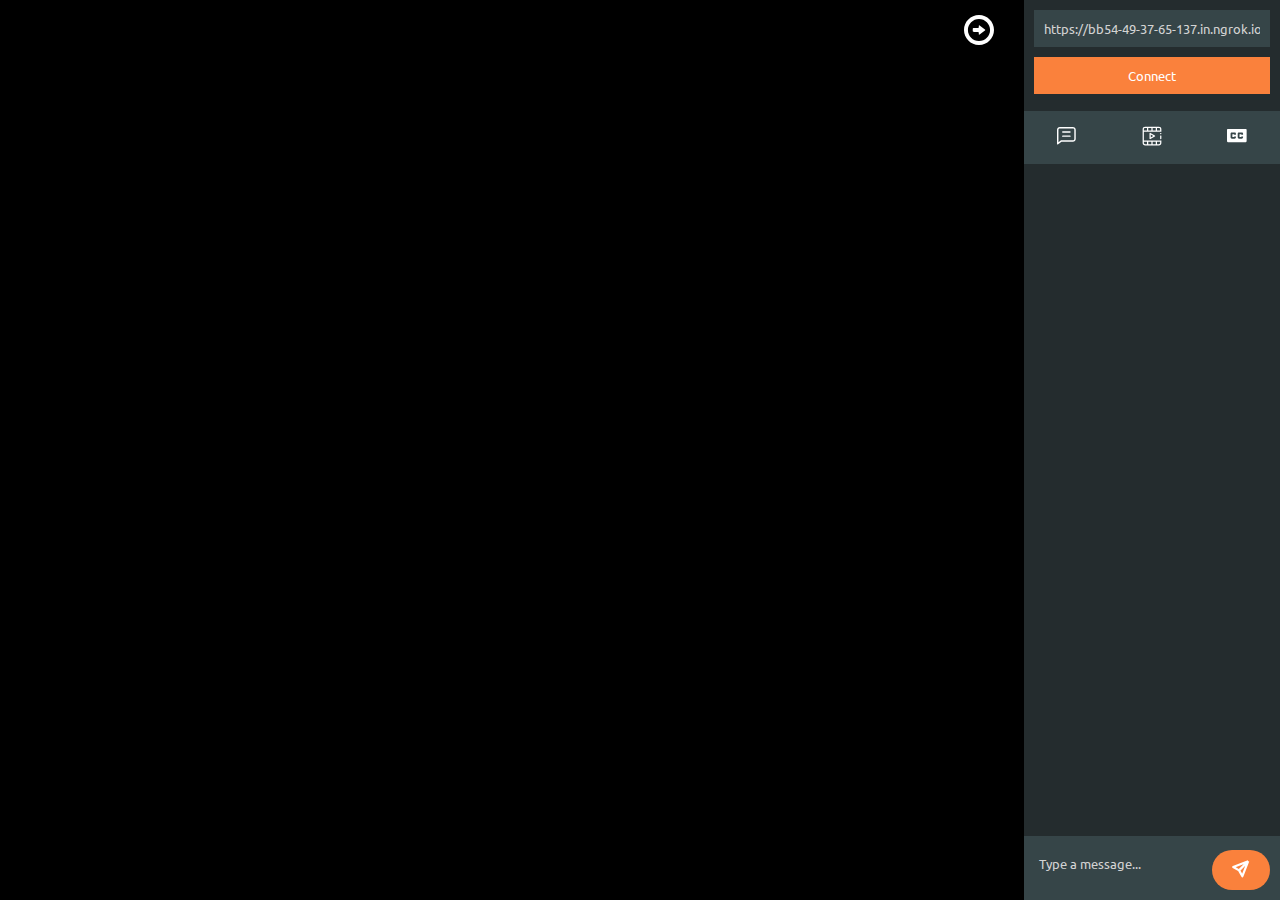
<file: index.html>
<!DOCTYPE html>
<html>
<head>
  <meta charset="utf-8">
  <meta name="viewport" content="width=device-width, initial-scale=1">
  <link rel="stylesheet" href="player.css">  
  <link rel="stylesheet" href="room.css">
  <title data-i18n="title"></title>
</head>
<body>
  <div id="container">
    <div id="player" class="player">
      <video id="video"></video>
      <div id="controls" class="d-none">
        <div id="progress-controls">
          <div id="progress-times">
            <span id="time-left" class="time"></span>
            <span id="time-right" class="time"></span>
          </div>
          <input type="range" id="progress" min="0" value="0" step="any">
        </div>
        <div id="buttons-controls">
          <div id="buttons-left">
            <img src="img/folder.svg" class="btn">
            <div id="volume-wrap">
              <img src="img/volume_up.svg" class="btn">
              <input type="range" id="volume" min="0" max="1" value="1" step="0.01">
            </div>
          </div>
          <div id="buttons-center">
            <img id="previous" src="img/skip_previous.svg" class="btn btn-sm">
            <img id="rewind" src="img/fast_rewind.svg" class="btn btn-sm">
            <img src="img/play_arrow.svg" class="btn">
            <img id="forward" src="img/fast_forward.svg" class="btn btn-sm">
            <img id="next" src="img/skip_next.svg" class="btn btn-sm">
          </div>
          <div id="buttons-right">
            <div id="settings-wrap">
              <img src="img/settings.svg" class="btn">
              <div id="settings">
                <label for="seekStep" data-i18n="seekStep"></label>
                <input type="number" id="seekStep" min="1" max="1200" step="1">

                <label for="seekLongStep" data-i18n="seekLongStep"></label>
                <input type="number" id="seekLongStep" min="1" max="1200" step="1">

                <label for="volumeStep" data-i18n="volumeStep"></label>
                <input type="number" id="volumeStep" min="1" max="50" step="1">

                <label for="speedStep" data-i18n="speedStep"></label>
                <select id="speedStep">
                  <option value="0.1">0.1</option>
                  <option value="0.2">0.2</option>
                  <option value="0.25">0.25</option>
                  <option value="0.5">0.5</option>
                  <option value="1">1.0</option>
                </select>

                <label for="screenshotFormat" data-i18n="screenshotFormat"></label>
                <select id="screenshotFormat">
                  <option value="jpg">jpg</option>
                  <option value="png">png</option>
                </select>

                <a href="shortcuts.html" target="_blank" id="shortcuts" data-i18n="shortcuts"></a>
              </div>
            </div>
            <img src="img/fullscreen.svg" class="btn">
          </div>
        </div>
      </div>
      <div id="info" class="d-none"></div>
      <div id="lt-info" class="d-none time-info"></div>
      <div id="rt-info" class="d-none time-info"></div>
      <div id="error-info" class="d-none"></div>
    </div>
    <div id="room" class="room">
      <button id="slide">
        <img id="slideIcon" src="./img/rightIcon.svg" alt="">
      </button>

      <div class="header">
        <input id="text" placeholder="Enter room code" type="text">
        <div id="buttonList" class="buttons">
          <button id="create">Create</button>
          <button id="join">Join</button>
        </div>
        <button id="leave" class="invisible">Leave</button>
        <div id="originSelection">
          <input id="originInput" type="text">
          <button id="connect">Connect</button>
        </div>
      </div>
      <div class="activitySelector">
        <button id="chatMenu">
          <img src="./img/messageIcon.svg" alt="">
        </button>
        <button id="fileMenu">
          <img src="./img/movieIcon.svg" alt="">
        </button>
        <button id="captionMenu">
          <img src="./img/captionIcon.svg" alt="">
        </button>
      </div>
      <div class="activity">
        <main id="chat">
          <div id="chatList"></div>
          <div id="chatBottom">
            <textarea id="messageInput" placeholder="Type a message..." disabled type="text"></textarea>
            <button id="send" disabled>
              <img src="./img/sendIcon.svg" alt="">
            </button>
          </div>
        </main>
        <main id="filelist">
        </main>
        <main id="captionPanel">
          <div id="captionList"></div>
          <div id="addCaption">
            <input id="captionInput" type="file" accept=".srt" multiple>
            <label for="captionInput" id="selectCaption">
              <img id="addIcon" src="./img/addIcon.svg" alt="">
            </label>
          </div>
        </main>
      </div>
      
    </div>
  </div>
  <div class="dropzone d-none" data-i18n="dropzone"></div>
  <div class="d-none">
    <input type="file" id="file" accept="video/*,audio/*,.mp4,.mp3,.mkv,.webm,.3gp,.avi,.mpeg,.mpg,.ogg,.wmv,.wav,.mov" multiple>
  </div>  
  <script type="text/javascript" src="./superhero.js" ></script>
  <script type="text/javascript" src="./lib/socket.io.min.js" ></script>
  <script type="text/javascript" src="room.js"></script>
  <script type="text/javascript" src="player.js"></script>
  <!-- <script type="text/javascript" src="player.ext.js"></script> -->

</body>
</html>
</file>
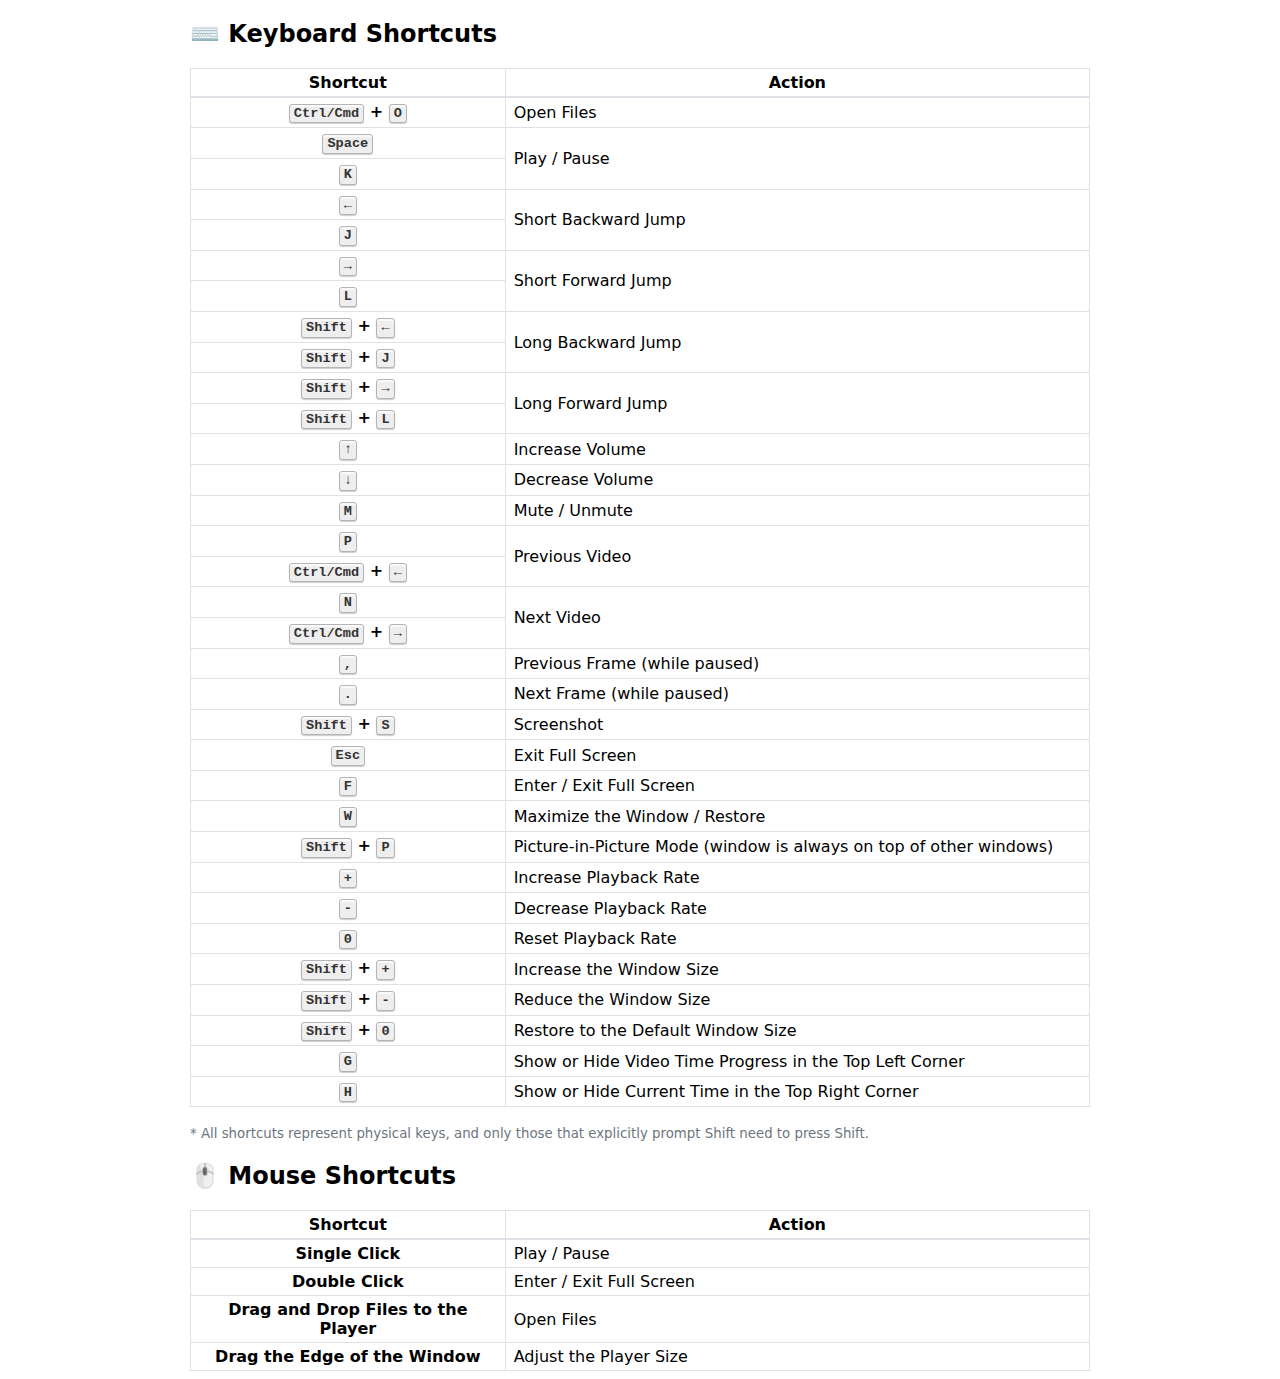
<file: shortcuts.html>
<!DOCTYPE html>
<html>
<head>
  <meta charset="utf-8">
  <title data-i18n="title"></title>
  <style type="text/css">
    * {
      box-sizing: border-box;
    }
    body {
      font-family: system-ui,-apple-system,BlinkMacSystemFont,"Segoe UI",Roboto,"Helvetica Neue",Arial,"Noto Sans","Liberation Sans",sans-serif,"Apple Color Emoji","Segoe UI Emoji","Segoe UI Symbol","Noto Color Emoji";
      font-size: 16px;
      max-width: 900px;
      margin: auto;
      padding-bottom: 25px;
    }
    kbd {
      background-color: #eee;
      border-radius: 3px;
      border: 1px solid #b4b4b4;
      box-shadow: 0 1px 1px rgba(0, 0, 0, .2), 0 2px 0 0 rgba(255, 255, 255, .7) inset;
      color: #333;
      display: inline-block;
      font-family: monospace;
      font-size: .85em;
      font-weight: 700;
      line-height: 1;
      padding: 2px 4px;
      white-space: nowrap;
    }
    table {
      width: 100%;
      border-collapse: collapse;
      margin-bottom: 1rem;
      border: 1px solid #dee2e6;
    }
    th, td {
      padding: 4px 8px;
      border: 1px solid #dee2e6;
    }
    thead th {
      border-bottom: 2px solid #dee2e6;
    }
    .key-width {
      width: 35%;
    }
    .desc-width {
      width: 65%;
    }
    .d-none {
      display: none;
    }
    .mt-2 {
      margin-top: 8px;
    }
    .mb-2 {
      margin-bottom: 8px;
    }
    .text-muted {
      color: #6c757d!important;
    }
    @media (prefers-color-scheme: dark) {
      body { background-color: #121212; color: #FFFFFF; }
      table {
        border: 0;
      }
      th, td {
        border: 1px solid #454d55;
      }
      thead th {
        border-bottom: 2px solid #454d55;
      }
    }
  </style>
</head>
<body><div class="d-none">
  <h2 data-i18n="headKeyboard"></h2>
  <table>
    <thead>
      <tr>
        <th scope="col" class="key-width" data-i18n="thShortcut"></th>
        <th scope="col" class="desc-width" data-i18n="thFunction"></th>
      </tr>
    </thead>
    <tbody>
      <tr>
        <th scope="row"><kbd>Ctrl/Cmd</kbd> + <kbd>O</kbd></th>
        <td data-i18n="openFiles"></td>
      </tr>
      <tr>
        <th scope="row"><kbd>Space</kbd></th>
        <td rowspan="2" data-i18n="playPause"></td>
      </tr>
      <tr>
        <th scope="row"><kbd>K</kbd></th>
      </tr>
      <tr>
        <th scope="row"><kbd>←</kbd></th>
        <td rowspan="2" data-i18n="shortBackwardJump"></td>
      </tr>
      <tr>
        <th scope="row"><kbd>J</kbd></th>
      </tr>
      <tr>
        <th scope="row"><kbd>→</kbd></th>
        <td rowspan="2" data-i18n="shortForwardJump"></td>
      </tr>
      <tr>
        <th scope="row"><kbd>L</kbd></th>
      </tr>
      <tr>
        <th scope="row"><kbd>Shift</kbd> + <kbd>←</kbd></th>
        <td rowspan="2" data-i18n="longBackwardJump"></td>
      </tr>
      <tr>
        <th scope="row"><kbd>Shift</kbd> + <kbd>J</kbd></th>
      </tr>
      <tr>
        <th scope="row"><kbd>Shift</kbd> + <kbd>→</kbd></th>
        <td rowspan="2" data-i18n="longForwardJump"></td>
      </tr>
      <tr>
        <th scope="row"><kbd>Shift</kbd> + <kbd>L</kbd></th>
      </tr>
      <tr>
        <th scope="row"><kbd>↑</kbd></th>
        <td data-i18n="volumeUp"></td>
      </tr>
      <tr>
        <th scope="row"><kbd>↓</kbd></th>
        <td data-i18n="volumeDown"></td>
      </tr>
      <tr>
        <th scope="row"><kbd>M</kbd></th>
        <td data-i18n="muteUnmute"></td>
      </tr>
      <tr>
        <th scope="row"><kbd>P</kbd></th>
        <td rowspan="2" data-i18n="previousVideo"></td>
      </tr>
      <tr>
        <th scope="row"><kbd>Ctrl/Cmd</kbd> + <kbd>←</kbd></th>
      </tr>
      <tr>
        <th scope="row"><kbd>N</kbd></th>
        <td rowspan="2" data-i18n="nextVideo"></td>
      </tr>
      <tr>
        <th scope="row"><kbd>Ctrl/Cmd</kbd> + <kbd>→</kbd></th>
      </tr>
      <tr>
        <th scope="row"><kbd>,</kbd></th>
        <td data-i18n="previousFrame"></td>
      </tr>
      <tr>
        <th scope="row"><kbd>.</kbd></th>
        <td data-i18n="nextFrame"></td>
      </tr>
      <tr>
        <th scope="row"><kbd>Shift</kbd> + <kbd>S</kbd></th>
        <td data-i18n="screenshot"></td>
      </tr>
      <tr>
        <th scope="row"><kbd>Esc</kbd></th>
        <td data-i18n="exitFullscreen"></td>
      </tr>
      <tr>
        <th scope="row"><kbd>F</kbd></th>
        <td data-i18n="toggleFullscreen"></td>
      </tr>
      <tr>
        <th scope="row"><kbd>W</kbd></th>
        <td data-i18n="maxWindow"></td>
      </tr>
      <tr>
        <th scope="row"><kbd>Shift</kbd> + <kbd>P</kbd></th>
        <td data-i18n="pip"></td>
      </tr>
      <tr>
        <th scope="row"><kbd>+</kbd></th>
        <td data-i18n="speedUp"></td>
      </tr>
      <tr>
        <th scope="row"><kbd>-</kbd></th>
        <td data-i18n="speedDown"></td>
      </tr>
      <tr>
        <th scope="row"><kbd>0</kbd></th>
        <td data-i18n="speedReset"></td>
      </tr>
      <tr>
        <th scope="row"><kbd>Shift</kbd> + <kbd>+</kbd></th>
        <td data-i18n="windowSizeUp"></td>
      </tr>
      <tr>
        <th scope="row"><kbd>Shift</kbd> + <kbd>-</kbd></th>
        <td data-i18n="windowSizeDown"></td>
      </tr>
      <tr>
        <th scope="row"><kbd>Shift</kbd> + <kbd>0</kbd></th>
        <td data-i18n="windowSizeReset"></td>
      </tr>
      <tr>
        <th scope="row"><kbd>G</kbd></th>
        <td data-i18n="timeProgress"></td>
      </tr>
      <tr>
        <th scope="row"><kbd>H</kbd></th>
        <td data-i18n="clock"></td>
      </tr>
    </tbody>
  </table>
  <div class="text-muted"><small data-i18n="note"></small></div>

  <h2 data-i18n="headMouse"></h2>
  <table>
    <thead>
      <tr>
        <th scope="col" class="key-width" data-i18n="thShortcut"></th>
        <th scope="col" class="desc-width" data-i18n="thFunction"></th>
      </tr>
    </thead>
    <tbody>
      <tr>
        <th scope="row" data-i18n="singleClick"></th>
        <td data-i18n="playPause"></td>
      </tr>
      <tr>
        <th scope="row" data-i18n="doubleClick"></th>
        <td data-i18n="toggleFullscreen"></td>
      </tr>
      <tr>
        <th scope="row" data-i18n="dragFiles"></th>
        <td data-i18n="openFiles"></td>
      </tr>
      <tr>
        <th scope="row" data-i18n="dragEdge"></th>
        <td data-i18n="adjustWindowSize"></td>
      </tr>
    </tbody>
  </table>

  <script type="text/javascript" src="shortcuts.js"></script>
</div></body>
</html>
</file>
<file: player.css>
*,::after,::before {
  box-sizing: border-box;
}
:root {
  --blue: #0d6efd;
  --indigo: #6610f2;
  --purple: #6f42c1;
  --pink: #d63384;
  --red: #dc3545;
  --orange: #fd7e14;
  --yellow: #ffc107;
  --green: #198754;
  --teal: #20c997;
  --cyan: #0dcaf0;
  --white: #fff;
  --gray: #6c757d;
  --gray-dark: #343a40;
  --primary: #0d6efd;
  --secondary: #6c757d;
  --success: #198754;
  --info: #0dcaf0;
  --warning: #ffc107;
  --danger: #dc3545;
  --light: #f8f9fa;
  --dark: #212529;
  font-family: system-ui,-apple-system,"Segoe UI",Roboto,"Helvetica Neue",Arial,"Noto Sans","Liberation Sans",sans-serif,"Apple Color Emoji","Segoe UI Emoji","Segoe UI Symbol","Noto Color Emoji";
  font-size: 16px;
  background-color: black;
}
body {
  margin: 0;
  padding: 0;
  overflow-x: hidden;
}
#container {
  width: 100vw;
  height: 100vh;
  display: flex;
  justify-content: space-between;
}
#player {
  display: flex;
  align-items: center;
  position: relative;
  transition: 250ms;
  height: 100vh;
  background-color: black;
  color: #FFFFFF;
  transition: 250ms;
}

.player {
  width: 80%;
}
.player.hide {
  width: 100vw;
}
#video {
  width: 100%;
  height: auto;
  max-height: 100%;
  margin: auto;
  outline: none;
}
#info {
  position: absolute;
  top: clamp(1rem, 5vh, 5rem);
  right: clamp(1rem, 5vh, 5rem);
  font-size: clamp(.75rem, 5vh, 2rem);
  background-color: black;
  color: white;
  padding: 0.5rem;
  border-radius: 6px;
}
#error-info {
  position: absolute;
  top: 50%;
  left: 50%;
  transform: translate(-50%,-50%);
  width: max-content;
  max-width: 80%;
  padding: 0.5rem 1rem;
  border-radius: 8px;
  text-align: center;
  font-size: 2rem;
  /* background-color: black; */
  color: var(--warning);
}
#lt-info {
  position: absolute;
  left: 0px;
  top: 0px;
}
#rt-info {
  position: absolute;
  right: 0px;
  top: 0px;
}
.time-info {
  padding: 4px;
  background-color: rgba(8, 8, 8, 0.75);
  color: white;
  font-family: monospace;
  font-size: clamp(1rem, 3vh, 1.5rem);
}

#controls {
  position: absolute;
  width: 70%;
  max-width: 1200px;
  bottom: clamp(1rem, 5vh, 3rem);
  left: 50%;
  transform: translateX(-50%);
  color: var(--gray);
  background-color: white;
  padding: .25rem .5rem;
  border: 1px solid black;
  border-radius: 6px;
  opacity: .9;
}
.hide-cursor {
  cursor: none;
}

#progress {
  accent-color: #066AF8;
  display: block;
  width: 100%;
  margin: 0;
}
#progress:focus {
  outline: none;
}
#progress-times {
  display: flex;
  justify-content: space-between
}
.time {
  font-family: monospace;
  font-size: .75rem;
  user-select: none;
}

#buttons-controls {
  display: flex;
  margin-top: .25rem;
}
/* buttons-left/center/right */
#buttons-controls > div { 
  display: flex;
  align-items: center;
  column-gap: 4px;
}
#buttons-left {
  flex: 1;
}
#buttons-right {
  flex: 1;
  justify-content: flex-end;
}
.btn {
  width: 30px;
  height: 30px;
  cursor: pointer;
}
.btn:hover {
  background-color: #eeeeee;
}
.btn.disabled {
  cursor: default;
  opacity: 0.2;
}
.btn.btn-sm {
  width: 24px;
  height: 24px;
}

#volume-wrap {
  display: flex;
  align-items: center;
}
#volume {
  display: none;
  width: 4.5rem;
}
#volume-wrap:hover > #volume {
  display: block;
}

#settings-wrap {
  display: flex;
  position: relative;
}
#settings {
  display: none;
  grid-gap: .25rem;
  align-items: center;
  position: absolute;
  right: -30px;
  bottom: 100%;
  border: 1px solid gray;
  background-color: rgb(0 0 0 / .9);
  color: white;
  width: max-content;
  padding: .5rem;
  font-size: 14px;
}
#settings-wrap:hover > #settings {
  display: grid;
}
#settings:has(:focus) {/* fix pwa lose hover issue */
  display: grid;
}
#settings input, #settings select {
  font-size: 14px;
  width: 3.75rem;
}
#settings label {
  text-align: right;
}
#shortcuts {
  grid-column-start: span 2;
  color: white;
  text-align: center;
}

.d-none {
  display: none !important;
}
.dropzone {
  position: fixed;
  left: 2vw;
  top: 2vh;
  width: 96vw;
  height: 96vh;
  border: 15px dashed var(--gray);
  border-radius: 15px;
  background: var(--light);

  /*text*/
  color: var(--dark);
  font-size: 9vh;
  font-size: min(9vh, 4vw);
  font-weight: 500;
  display: grid;
  place-items: center;
}

@media (max-width: 550px) {
  #rewind, #forward {
    display: none;
  }
  #volume {
    width: 3.5rem;
  }
}
@media (max-width: 420px) {
  #previous, #next {
    display: none;
  }
  #volume {
    width: 3rem;
  }
}
@media (max-width: 330px) {
  #volume-wrap, #settings-wrap {
    display: none;
  }
}
</file>
<file: room.css>
@import url('https://fonts.googleapis.com/css2?family=Ubuntu:wght@700&display=swap');
*{
    font-family: 'Ubuntu', sans-serif;
    margin: 0;
    padding: 0;
}
:root{
    --room-primary: #242C2E;
    --room-secondary: #364548;
    --room-hover: #5A6C70;
    --room-orange: #FA813C;
    --room-green: #02C196;
    --room-black: #161B1D;
}
#room {
    display: flex;
    flex-direction: column;
    background: var(--room-primary);
}
.room {
    width: 20%;
    height: 100vh;
    background-color: white;
    position: absolute;
    right: 0;
    transition: 250ms;
}

#slide {
    position: absolute;
    top: 15px;
    background:0;
    border:0;
    outline: 0;
    cursor: pointer;
    left: -60px;

}

#slide > img {
    width: 30px;
}

.room.hide {
    right: -20%;
    position: absolute;
}

.header {
    padding: 10px;
    position: relative;
    display: flex;
    flex-direction: column;
    gap: 10px;
    background-color: var(--room-primary);
}

.header > input {
    width: 100%;
    background-color: lightgray;
    border:0;
    padding:10px;

    background-color: var(--room-secondary);
    color: lightgray;

}
.header > input::placeholder {
    color: lightgray;
}
#join,#create {
    background-color: #fa823c30;
    border: 1px solid var(--room-orange);
    cursor: pointer;
}

.activitySelector {
    display: flex;
    justify-content: space-between;
    background-color: var(--room-secondary);
    padding: 5px;
    gap: 10px;
    margin-top: 5px;
}
.activitySelector > button {
    width: 100%;
    background: transparent;
    border: 0;
    padding: 10px 0;
    cursor: pointer;
}
.activitySelector > button >img {
    width:20px;
}
.activitySelector > button.select {
    background-color: var(--room-hover);
}
.activitySelector > button:hover {
    background-color: var(--room-hover);
}
.activity {
    position: relative;
    height: 100%;
}

#chat {
    z-index: 5;
    position: absolute;
    display: flex;
    flex-direction: column;
    width: 100%;
    height: 100%;
    top:0;
    background: var(--room-primary);
}

#filelist {
    top:0;
    width: 100%;
    height: 100%;
    position: absolute;
    background: var(--room-primary);
    padding: 5px;
    overflow-y: auto;
    display: flex;
    flex-direction: column;
    gap: 10px;
}


#fileContainer {
    background: var(--room-hover);
    color: white;
    width: 100%;
    padding: 10px 0 10px 10px;
    display: flex;
    justify-content: end;
    overflow: hidden;
    position: relative;
}
#fileContainer>p {
    position: absolute;
    white-space: nowrap;
    margin: 0 50%;
    animation: animate 10s ease-in-out infinite;;
}
#fileContainer> button{
    border: 0;
    background: 0;
    outline: 0;
    z-index: 1;
    background: var(--room-hover);
    height: 100%;
    padding: 0 10px;
}
#fileContainer> button >img {
    cursor: pointer;
    width: 30px;
}
#captionFileContainer {
     background: var(--room-hover);
    color: white;
    width: 100%;
    padding: 10px 0 10px 10px;
    display: flex;
    justify-content: end;
    overflow: hidden;
    position: relative;
}
#captionFileContainer>p {
    position: absolute;
    white-space: nowrap;
    margin: 0 50%;
    animation: animate 10s ease-in-out infinite;
}
#captionFileContainer> button{
    border: 0;
    background: 0;
    outline: 0;
    z-index: 1;
    background: var(--room-hover);
    height: 100%;
    padding: 0 10px;
}
#captionFileContainer> button >img {
    cursor: pointer;
    width: 30px;
}
#captionPanel {
    top:0;
    width: 100%;
    height: 100%;
    position: absolute;
    background: var(--room-primary);
    padding: 5px;
    display: flex;
    flex-direction: column;
}
#captionList {
    height: 100%;
    display: flex;
    overflow-y: auto;
    flex-direction: column;
    gap: 10px;
}
#addCaption {
    padding: 10px;
}
#selectCaption {
    display: flex;
    justify-content: end;
}
#selectCaption>img {
    width: 40px;
    cursor: pointer;
}
#captionInput {
    display: none;
}
.buttons{
    display: flex;
    justify-content: space-between;
    gap: 10px;
}

.buttons> button {
    width: 100%;
    border: 0;
    padding: 10px;
    color: white;
    background-color: var(--room-orange);
}
#leave , #connect{
    width: 100%;
    border: 0;
    padding: 10px;
    color: white;
    background: var(--room-orange);
    cursor: pointer;
}
.invisible {
    display: none !important;
}
#chatList {
    height: 100%;
    display: flex;
    flex-direction: column;
    overflow-y: auto;
}

#chatBottom {
    /* max-height: 300px; */
    display: flex;
    gap: 5px;
    justify-content: space-between;
    overflow-y: auto;
    padding: 10px;
    align-items: end;
    background-color: var(--room-secondary);
}

#messageInput  {
  background: transparent;    
  resize: none;
  overflow: hidden;
  padding: 5px;
  box-sizing: border-box;
  width: 100%;
  color: white;
  border: none;
  outline: none;
  overflow-y: auto;
  padding-top: 13px;
}

#messageInput [autoResize] {
  line-height: 1.2;
  min-height: 10px;
  max-height: 300px;
}

#messageInput::-webkit-input-placeholder {
   color: lightgray;
}

#messageInput::-moz-placeholder {
   color: lightgray;
}

#messageInput:-ms-input-placeholder {
   color: lightgray;
}

#messageInput:-moz-placeholder {
   color: lightgray;
}
#send {
    border-radius: 20px;
    width: 80px;
    height: 40px;
    outline: 0;
    border: 0;
    background-color: var(--room-orange);
}
#send >img {
    width: 20px;
}
#originSelection {
    position: absolute;
    height: 100%;
    width: 100%;
    background-color: var(--room-primary);
    top: 0; 
    padding: 10px;
    left: 0;
    z-index: 1;
    display: flex;
    flex-direction: column;
    gap: 10px;
}
#originSelection>input { 
    width: 100%;
    background-color: lightgray;
    border:0;
    padding:10px;
    background-color: var(--room-secondary);
    color: lightgray;
}

#messageContainer {
    padding: 15px 15px;
    display: flex;
    flex-direction: column;
    gap: 5px;
    word-wrap: break-word;
}

#messageContainer>p {
    color: rgb(228, 228, 228);
}
.mine {
    background-color: var(--room-black);
}
.others {
    background-color: var(--room-secondary);
}
.others>span {
    color: var(--room-green);
}
.mine>span {
    color: var(--room-orange);
}

@media (max-width: 1200px) {
    .player {
        width: 70%;
    }
    .room{
        width: 30%;
    }
    .room.hide {
        right: -30%;
    }
    .player.hide {
        width: 100vw;
    }
  }


@keyframes animate {
  0% {
    transform: translateX(0);
  }
  25% {
    transform: translateX(-50%);
  }
  50% {
    transform: translateX(0);
  }
  75% {
    transform: translateX(50%);
  }
  100% {
    transform: translateX(0%);
  }
}


::-webkit-scrollbar {
  width: 0.3em;
  overflow-x: hidden;
}

::-webkit-scrollbar-track {
  background-color: var(--room-primary);
}

::-webkit-scrollbar-thumb {
    background-color: var(--room-secondary);
}
</file>
